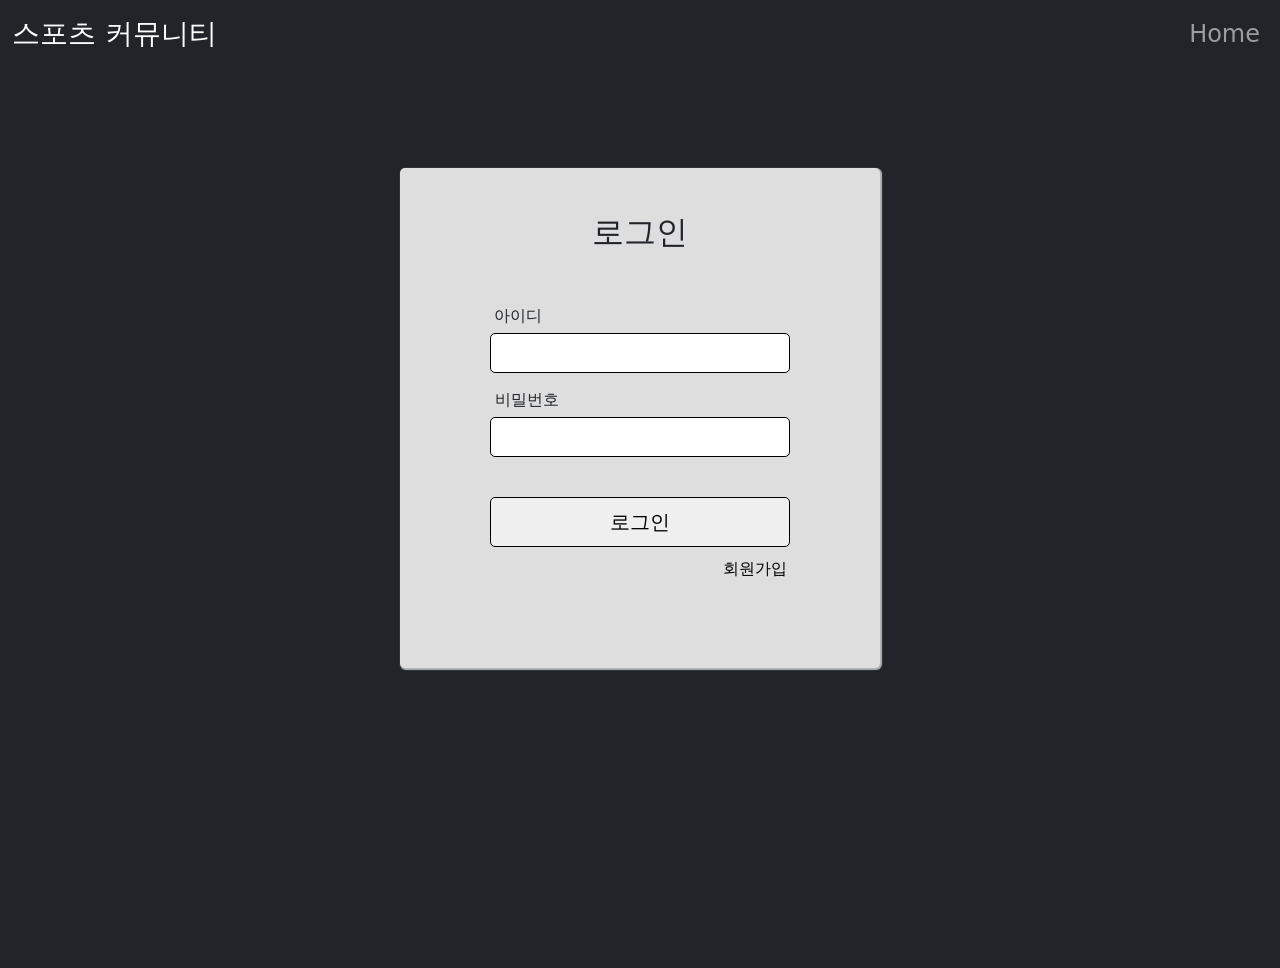
<file: login.html>
<html lang="en">
    <head>
        <meta charset="UTF-8">
        <meta name="viewport"content="width=device-width, initial-scale=1.0">
        <title>Login</title>
        <link rel="stylesheet" href="login.css">
        <link href="https://cdn.jsdelivr.net/npm/bootstrap@5.3.1/dist/css/bootstrap.min.css" rel="stylesheet" integrity="sha384-4bw+/aepP/YC94hEpVNVgiZdgIC5+VKNBQNGCHeKRQN+PtmoHDEXuppvnDJzQIu9" crossorigin="anonymous">
    <script src="https://cdn.jsdelivr.net/npm/bootstrap@5.3.1/dist/js/bootstrap.bundle.min.js" integrity="sha384-HwwvtgBNo3bZJJLYd8oVXjrBZt8cqVSpeBNS5n7C8IVInixGAoxmnlMuBnhbgrkm" crossorigin="anonymous"></script>
    </head>

    <body>
        <nav class="navbar navbar-expand-sm bg-dark navbar-dark">    
            <div class="container-fluid">    
                <a class="navbar-brand fs-3" href="index.html">스포츠 커뮤니티</a>    
                <button class="navbar-toggler" type="button" data-bs-toggle="collapse" data-bs-target="#collapsibleNavbar">        
                    <span class="navbar-toggler-icon"></span>    
                </button>    
                <div class="collapse navbar-collapse justify-content-end" id="collapsibleNavbar">        
                    <ul class="navbar-nav mb-lg-0">        
                        <li class="nav-item fs-4">            
                            <a class="nav-link" href="index.html">Home</a>        
                        </li>
                    </ul>    
                </div>    
            </div>
        </nav>
        <div id="app">
            <div id="contents">
                <div id="login"><h2>로그인</h2></div>
                <form id="form" action="" method="post">
                    <div id="id_div"><label id="id" for="username">&nbsp;&nbsp;&nbsp;아이디&nbsp;&nbsp;</label></div>
                    <input id="id_input" type="text"name="username"required><br>
                    <div id="pw_div"><label id="pw" for="password">&nbsp;비밀번호&nbsp;</label></div>
                    <input id="pw_input" type="password"name="password"required><br>
                    <input id="login_btn" type="submit"value="로그인">
                    <div id="regi_div"><a href="register.html" id="regi_btn">회원가입</a></div>
                </form>
            </div>
        </div>
    </body>     
</html>
</file>
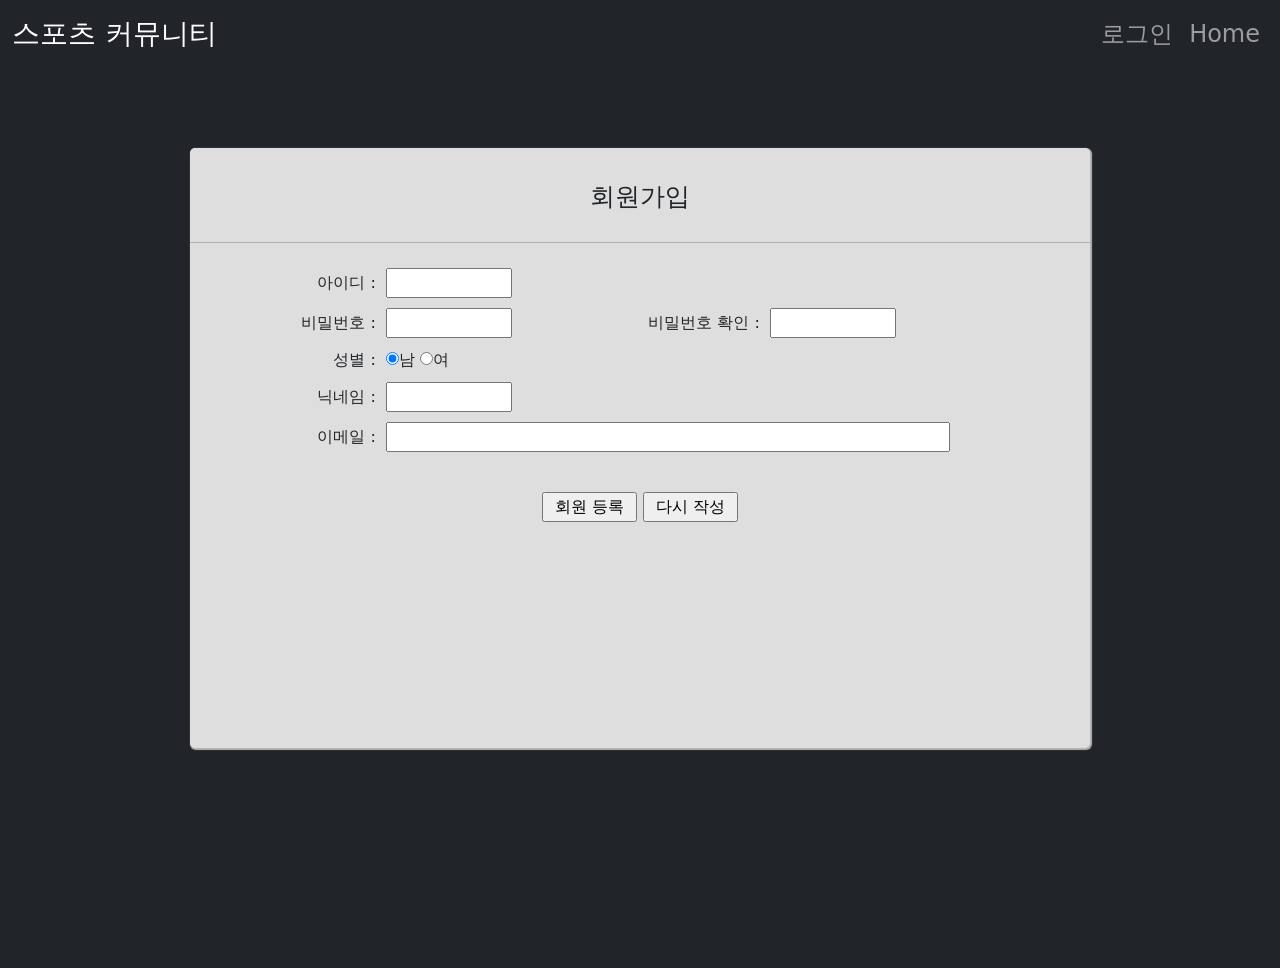
<file: register.html>
<!DOCTYPE html>
<html lang="en">
<head>
    <meta charset="UTF-8">
    <meta name="viewport" content="width=device-width, initial-scale=1.0">
    <title>회원가입</title>
    <link rel="stylesheet" href="register.css">
    <link href="https://cdn.jsdelivr.net/npm/bootstrap@5.3.1/dist/css/bootstrap.min.css" rel="stylesheet" integrity="sha384-4bw+/aepP/YC94hEpVNVgiZdgIC5+VKNBQNGCHeKRQN+PtmoHDEXuppvnDJzQIu9" crossorigin="anonymous">
    <script src="https://cdn.jsdelivr.net/npm/bootstrap@5.3.1/dist/js/bootstrap.bundle.min.js" integrity="sha384-HwwvtgBNo3bZJJLYd8oVXjrBZt8cqVSpeBNS5n7C8IVInixGAoxmnlMuBnhbgrkm" crossorigin="anonymous"></script>
</head>
<body>
    <nav class="navbar navbar-expand-sm bg-dark navbar-dark">    
        <div class="container-fluid">    
            <a class="navbar-brand fs-3" href="index.html">스포츠 커뮤니티</a>    
            <button class="navbar-toggler" type="button" data-bs-toggle="collapse" data-bs-target="#collapsibleNavbar">        
                <span class="navbar-toggler-icon"></span>    
            </button>    
            <div class="collapse navbar-collapse justify-content-end" id="collapsibleNavbar">        
                <ul class="navbar-nav mb-lg-0">   
                    <li class="nav-item fs-4">            
                        <a class="nav-link" href="login.html">로그인</a>        
                    </li>     
                    <li class="nav-item fs-4">            
                        <a class="nav-link" href="index.html">Home</a>        
                    </li>
                </ul>    
            </div>    
        </div>
    </nav>
<div id="app">
    <div id="contents">
        <br><h2 id="top"><center>회원가입</center></h2><hr>
            <form method="post" id="form">
                <center>
                    <table border=0 bordercolor="blue" width=720 cellspacing=1 cellpadding=5>
                        <tr id="id_row">
                            <td width="450" align=right>아이디 : </td>
                            <td width="330">
                                <input type="text" size=10 maxlength=10 name="username" id="id_input">
                            </td>
                            <td width=200 align=right></td>
                            <td width=300>
                            </td>
                        </tr>
                        <tr id="pw_row">
                            <td align=right>비밀번호 : </td>
                            <td>
                                <input type="password" size=10 maxlength=10 name="password" id="pw_input">
                            </td>
                            <td align=right>비밀번호 확인 : </td>
                            <td>
                                <input type="password" size=10 maxlength=10 name="confirmed_password" id="cnf_pw_input">
                            </td>
                        </tr>
                        <tr id="sex_row">
                            <td align=right>성별 : </td>
                            <td>
                                <input type="radio" name="sex" value="남자" checked>남
                                <input type="radio" name="sex" value="여자">여
                            </td>
                            <td align=right></td>
                            <td>
                            </td>
                        </tr>
                        <tr id="nick_row">
                            <td align=right>닉네임 : </td>
                            <td colspan=3>
                                <input type="text" size="10" maxlength=10 name="e_mail" id="nick_input">
                            </td>
                        </tr>
                        <tr id="email_row">
                            <td align=right>이메일 : </td>
                            <td colspan=3>
                                <input type="text" size=64 name="e_mail" id="email_input">
                            </td>
                        </tr>
                        <tr>
                            <td align=right></td>
                            <td colspan=3>
                                
                            </td>
                        </tr>
                    </table><br>
                    <table border=0 width=800>
                        <tr>
                            <td align=center>
                                <input type="submit" value=" 회원 등록 ">     
                                <input type="reset" value=" 다시 작성 ">
                            </td>
                        </tr>
                    </table>
                </center>
            </form>
    </div>
</div>
</body>
</html>
</file>
<file: login.css>
*{
    margin: 0;
}
body{
    background-color: #212529;
}
#app{
    display: flex;
    justify-content: center;
    background-color: #212529;
    height: 100%;
}
#contents{
    background-color:  rgb(222, 222, 222);
    border-radius: 5px;
    box-shadow: 1px 1px 1px 1px rgb(181, 181, 181);
    margin-top: 100px;
    width: 480px;
    height: 500px;
}
#login{
    background-color: #d8d8d800;
    text-align: center;
    padding-top: 45px;
    padding-bottom: 45px;
    font-size: 25px;
}
#form{
    text-align: center;
}
#id_div{
    padding-right: 250px;
    padding-bottom: 5px;
}
#id_input{
    height: 40px;
    width: 300px;
    margin-bottom: 15px;
    border-radius: 5px;
    border: solid 1px;
    font-size: 20px;
    padding-left: 10px;
}

#pw_div{
    padding-right: 225px;
    padding-bottom: 5px;
}
#pw_input{
    height: 40px;
    width: 300px;
    margin-bottom: 40px;
    border-radius: 5px;
    border: solid 1px;
    font-size: 20px;
    padding-left: 10px;
}
#login_btn{
    width: 300px;
    height: 50px;
    border-radius: 5px;
    border: solid 1px;
    margin-bottom: 10px;
    font-size: 20px;
}
#regi_div{
    margin-left: 230px;
}
#regi_btn{
    text-decoration: none;
    color: black;
}
</file>
<file: register.css>
*{
    margin: 0;
}
#app{
    display: flex;
    justify-content: center;
    background-color: #212529;
    height: 900px;
}
#contents{
    background-color: rgb(222, 222, 222);
    border-radius: 5px;
    box-shadow: 1px 1px 1px 1px rgb(181, 181, 181);
    margin-top: 80px;
    width: 900px;
    height: 600px;
}
#top{
    margin-bottom: 30px;
    margin-top: 10px;
    font-size: 25px;
}
#form{
    margin-top: 20px;
}
</file>
